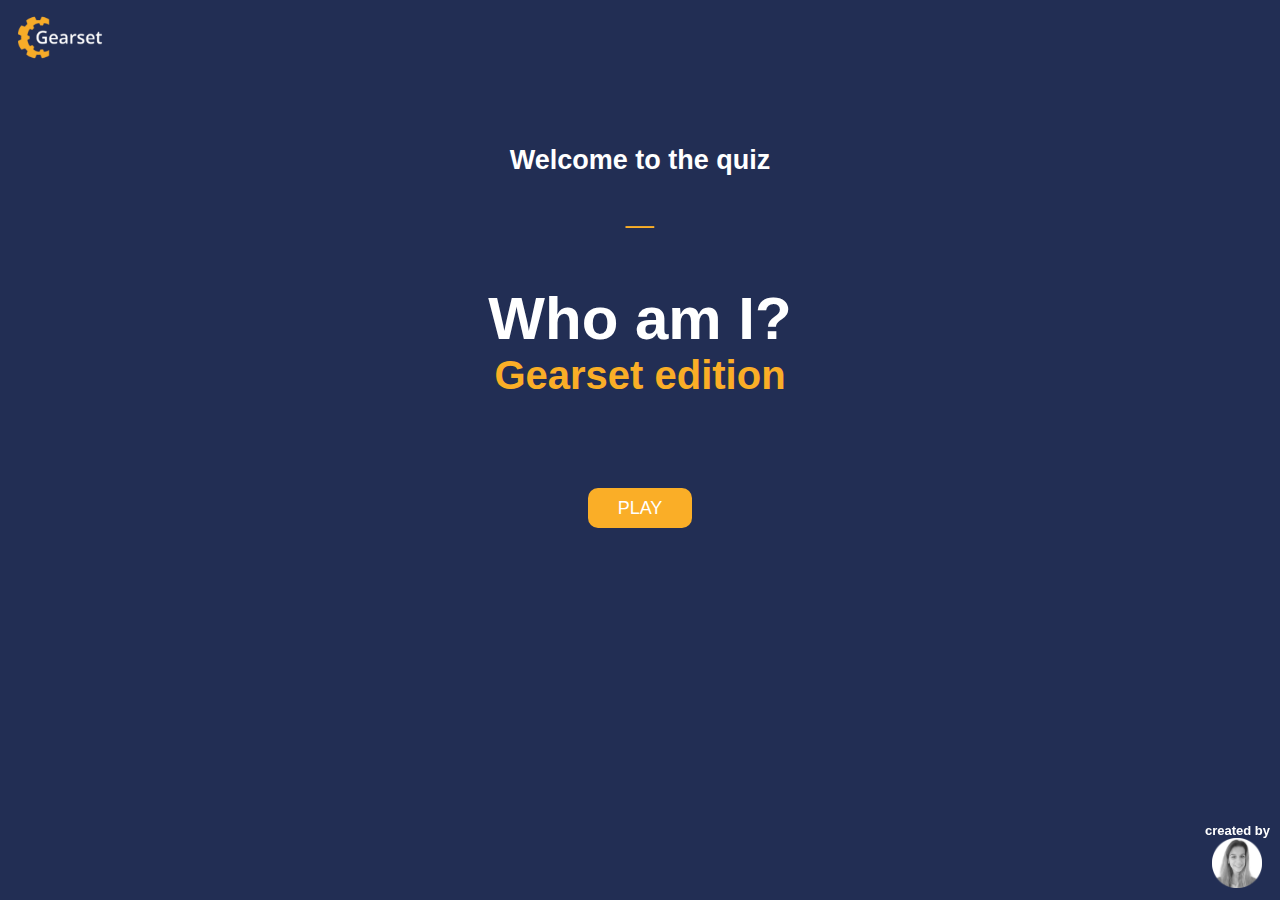
<file: index.html>
<!DOCTYPE html>
<html lang="en">
<head>
    <meta charset="UTF-8">
    <meta http-equiv="X-UA-Compatible" content="IE=edge">
    <meta name="viewport" content="width=device-width, initial-scale=1.0">
    <link rel="stylesheet" href="./css/style.css">
    <title>Who am I? - Gearset edition</title>
</head>
<body class="bodyLandingPage bodyResultsPage">
    <header class="headerLandingPage headResultsPage">
        <img class="logoLandingPage logoResultsPage" src="./imgs/logo2.png" alt="Gearset logo">
    </header>
    <main>
    <div class="landingPageContainer">
        <div class="gameTag">
            <h1>Welcome to the quiz</h1>
            <p class="dashBar">_</p>
            <h2>Who am I?</h2> 
            <h3>Gearset edition</h2>    
            <a href="#" class="btn" id="btnPlay">PLAY</a>  
        </div>
        <div class="startBoxContainer" id="playBox">
            <form class="startFlexContainer" id="usernameForm">
                <input required class="inputUsername" type="text" name="username" id="username" placeholder="choose a username">
                <button class="btn" id="btnSubmit" disabled>SUBMIT</button>
                <!-- <a id="btnStart" class="btn" href="./quiz.html" disabled>START</a> -->
                <!-- check if I can have just one button -->
            </form>
            <a id="btnStart" class="btn" href="./quiz.html">START</a>
            <div>
                <button class="btn" id="btnClose">X</button>
            </div>
        </div>
    </div>
    </main>
    <footer class="footerLandingPage footerResultsPage">
        <h2>created by</h2>
        <img src="./imgs/photos/maria-rounded.png" alt="creator picture: Maria">
    </footer>
    <script defer src="./js/app.js"></script>
</body>
</html>
</file>
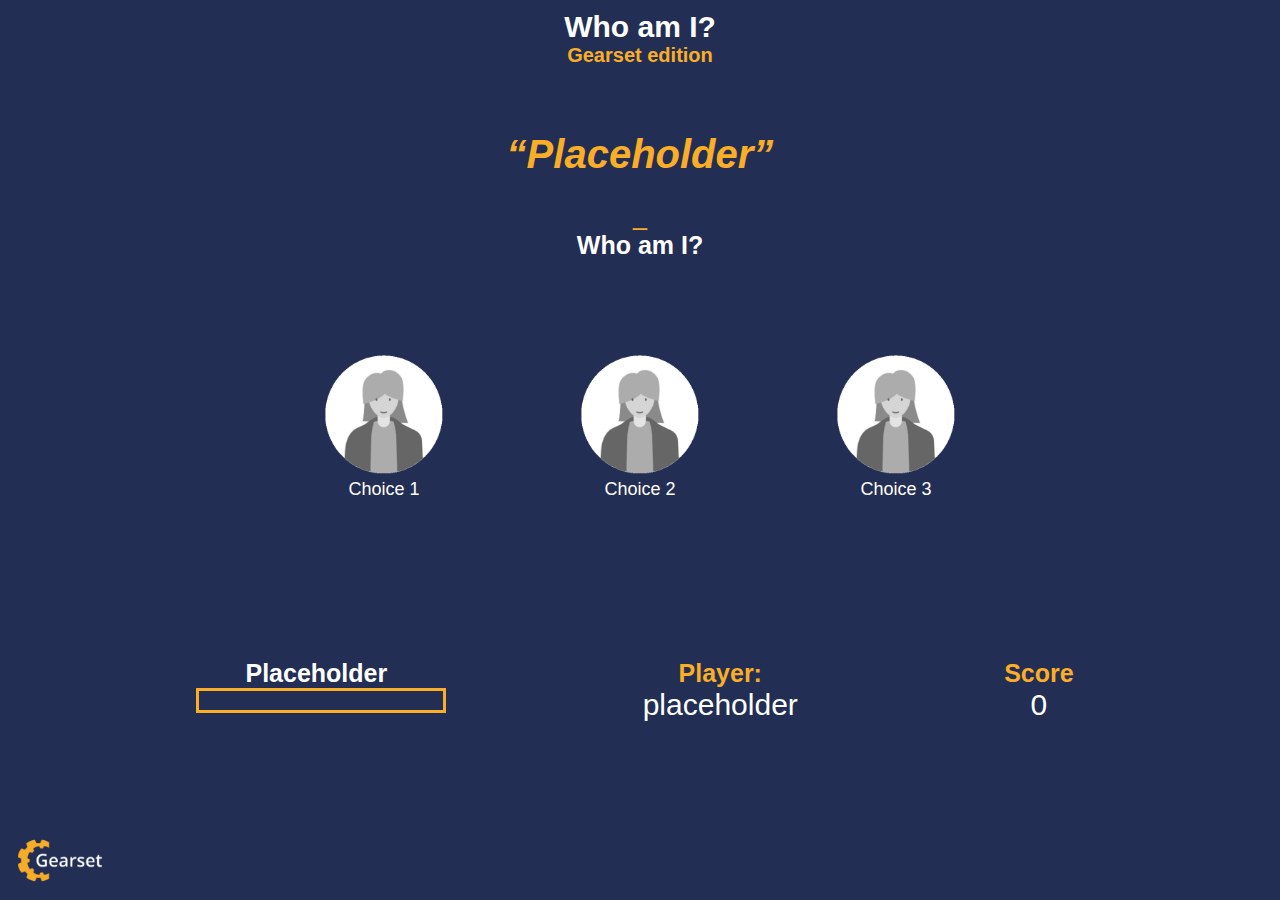
<file: quiz.html>
<!DOCTYPE html>
<html lang="en">
<head>
    <meta charset="UTF-8">
    <meta http-equiv="X-UA-Compatible" content="IE=edge">
    <meta name="viewport" content="width=device-width, initial-scale=1.0">
    <link rel="stylesheet" href="css/style.css">
    <title>Who am I? QUIZ</title>
</head>
<body class="bodyQuizPage bodyResultsPage">
    <header class="headQuizPage headResultsPage">
        <div class="gameTag gameTagQuizPage">
            <h2>Who am I?</h2> 
            <h3>Gearset edition</h2>
        </div>  
    </header>
    <main class="flexQuizBody">
        <div class="sentence">
            <!-- <h1 id="sentenceNumber">#0</h1> -->
            <h2 id="sentenceQuote">“Placeholder”</h2>
        </div>
        <div class="questionTag">
            <p class="dashBarQuiz">_</p>
            <h2>Who am I?</h2> 
        </div>
        <div class="optionsContainer">
            <!-- <div id="game"> -->
                <div class="choiceContainer">
                    <img class="choicePhoto" data-number="1" src="./imgs/photos/generic.png" alt="option1">
                    <p class="choiceName" data-number="1">Choice 1</p>
                </div>
                <div class="choiceContainer">
                    <img class="choicePhoto" data-number="2" src="./imgs/photos/generic.png" alt="option2">
                    <p class="choiceName" data-number="2">Choice 2</p>
                </div>
                <div class="choiceContainer">
                    <img class="choicePhoto" data-number="3" src="./imgs/photos/generic.png" alt="option3">
                    <p class="choiceName" data-number="3">Choice 3</p>
                </div>
            <!-- </div> -->
        </div>
        <div class="finishQuiz">
            <!-- <a id="btnNext" class="btn" href="#">NEXT</a> -->
            <a id="btnFinish" class="btn" href="./results.html">RESULTS</a>
        </div>
        <div class="headsDisplay">
            <div class="headsDisplayItem">
                <h1 class="headsDisplayTitle" id="progressText">Placeholder</h1>
                    <div id="progressBar">
                        <div id="progressBarFull">

                        </div>
                    </div>
                <!-- <p class="headsDisplayText" id="questionCounterText">1/10</p> -->
            </div>
            <div class="headsDisplayItem" id="usernameContainer">
                <h1 class="headsDisplayTitle" id="player">Player:</h1>
                <p class="headsDisplayText" id="usernameActive">placeholder</p>
            </div> 
            <div class="headsDisplayItem" id="scoreContainer">
                <h1 class="headsDisplayTitle">Score</h1>
                <p class="headsDisplayText" id="scoreText">0</p>
            </div>
        </div> 
    </main>
    <footer class="footerQuizPage footerResultsPage">
        <img class="logoLandingPage logoQuizPage logoResultsPage" src="imgs/logo2.png" alt="Gearset logo">
    </footer>
    <script defer src="js/app.js"></script>
</body>
</html>
</file>
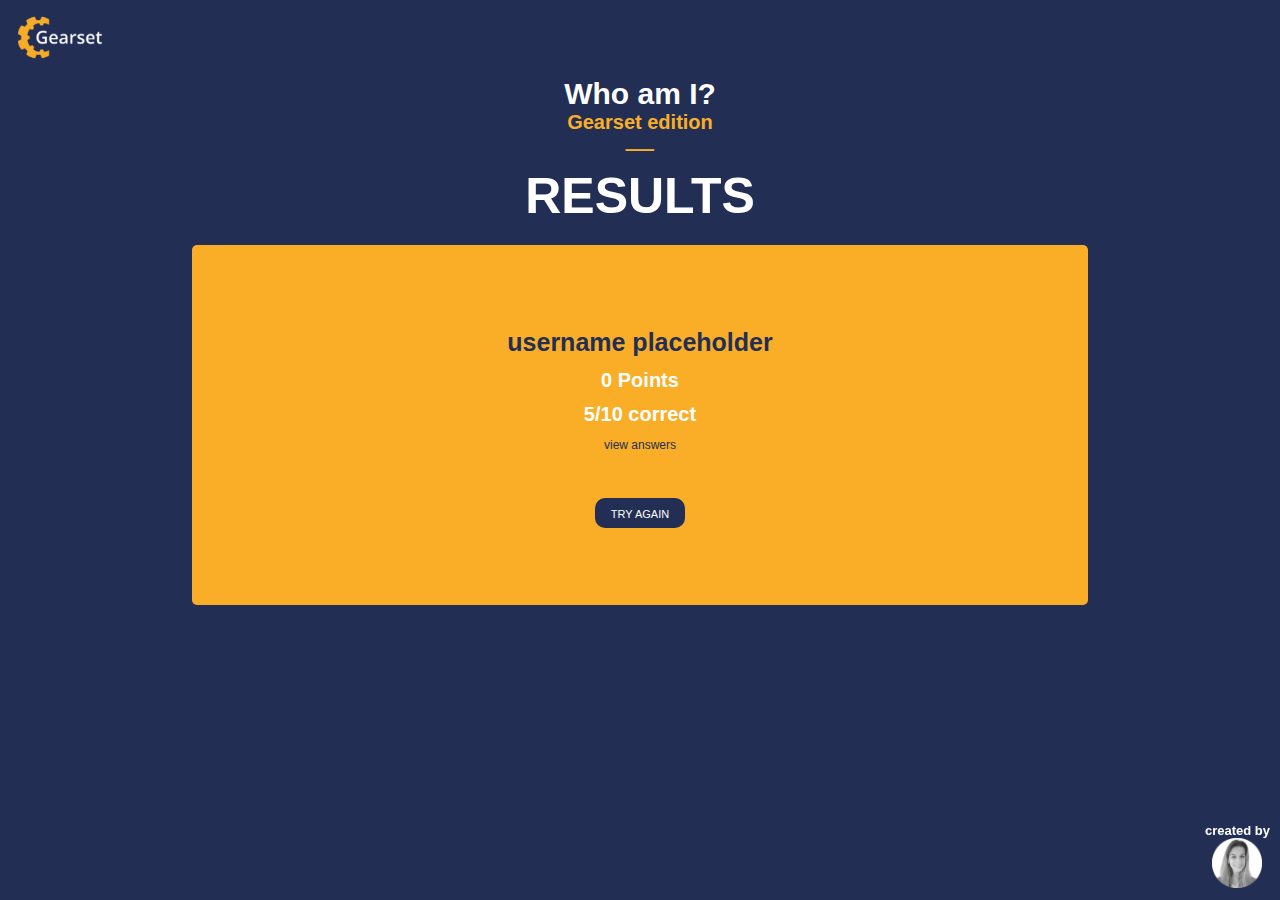
<file: results.html>
<!DOCTYPE html>
<html lang="en">
<head>
    <meta charset="UTF-8">
    <meta http-equiv="X-UA-Compatible" content="IE=edge">
    <meta name="viewport" content="width=device-width, initial-scale=1.0">
    <link rel="stylesheet" href="./css/style.css">
    <title>Who am I? RESULTS</title>
</head>
<body class="bodyResultsPage">
    <header class="headerLandingPage headResultsPage">
        <img class="logoLandingPage logoResultsPage" src="./imgs/logo2.png" alt="Gearset logo">
    </header>
    <main>
    <div class="viewAnswersContainer" id="answersBox">
            <h1 class="answersTitle">CORRECT ANSWERS</h1>
            <div class="sentencesList">
                <div class="sentencesFinal">
                    <h2 class="sentencesListText sentenceText1" data-number="1">"placeholder"</h2>
                    <div class="listFlex">
                        <p class="choiceNameList sentenceName1" data-number="1">Placeholder</p>
                        <img class="choicePhotoList sentencePhoto1" data-number="1" src="./imgs/photos/generic.png" alt="option">
                    </div>
                    <p class="dashBar">-</p>
                </div>
                <div class="sentencesFinal">
                    <h2 class="sentencesListText sentenceText2" data-number="1">"placeholder"</h2>
                    <div class="listFlex">
                        <p class="choiceNameList sentenceName2" data-number="1">Placeholder</p>
                        <img class="choicePhotoList sentencePhoto2" data-number="1" src="./imgs/photos/generic.png" alt="option">
                    </div>
                    <p class="dashBar">-</p>
                </div>
                <div class="sentencesFinal">
                    <h2 class="sentencesListText sentenceText3" data-number="1">"placeholder"</h2>
                    <div class="listFlex">
                        <p class="choiceNameList sentenceName3" data-number="1">Placeholder</p>
                        <img class="choicePhotoList sentencePhoto3" data-number="1" src="./imgs/photos/generic.png" alt="option">
                    </div>
                    <p class="dashBar">-</p>
                </div>
                <div class="sentencesFinal">
                    <h2 class="sentencesListText sentenceText4" data-number="1">"placeholder"</h2>
                    <div class="listFlex">
                        <p class="choiceNameList sentenceName4" data-number="1">Placeholder</p>
                        <img class="choicePhotoList sentencePhoto4" data-number="1" src="./imgs/photos/generic.png" alt="option">
                    </div>
                    <p class="dashBar">-</p>
                </div>
                <div class="sentencesFinal">
                    <h2 class="sentencesListText sentenceText5" data-number="1">"placeholder"</h2>
                    <div class="listFlex">
                        <p class="choiceNameList sentenceName5" data-number="1">Placeholder</p>
                        <img class="choicePhotoList sentencePhoto5" data-number="1" src="./imgs/photos/generic.png" alt="option">
                    </div>
                    <p class="dashBar">-</p>
                </div>
                <div class="sentencesFinal">
                    <h2 class="sentencesListText sentenceText6" data-number="1">"placeholder"</h2>
                    <div class="listFlex">
                        <p class="choiceNameList sentenceName6" data-number="1">Placeholder</p>
                        <img class="choicePhotoList sentencePhoto6" data-number="1" src="./imgs/photos/generic.png" alt="option">
                    </div>
                    <p class="dashBar">-</p>
                </div>
                <div class="sentencesFinal">
                    <h2 class="sentencesListText sentenceText7" data-number="1">"placeholder"</h2>
                    <div class="listFlex">
                        <p class="choiceNameList sentenceName7" data-number="1">Placeholder</p>
                        <img class="choicePhotoList sentencePhoto7" data-number="1" src="./imgs/photos/generic.png" alt="option">
                    </div>
                    <p class="dashBar">-</p>
                </div>
                <div class="sentencesFinal">
                    <h2 class="sentencesListText sentenceText8" data-number="1">"placeholder"</h2>
                    <div class="listFlex">
                        <p class="choiceNameList sentenceName8" data-number="1">Placeholder</p>
                        <img class="choicePhotoList sentencePhoto8" data-number="1" src="./imgs/photos/generic.png" alt="option">
                    </div>
                    <p class="dashBar">-</p>
                </div>
                <div class="sentencesFinal">
                    <h2 class="sentencesListText sentenceText9" data-number="1">"placeholder"</h2>
                    <div class="listFlex">
                        <p class="choiceNameList sentenceName9" data-number="1">Placeholder</p>
                        <img class="choicePhotoList sentencePhoto9" data-number="1" src="./imgs/photos/generic.png" alt="option">
                    </div>
                    <p class="dashBar">-</p>
                </div>
                <div class="sentencesFinal">
                    <h2 class="sentencesListText sentenceText10" data-number="1">"placeholder"</h2>
                    <div class="listFlex">
                        <p class="choiceNameList sentenceName10" data-number="1">Placeholder</p>
                        <img class="choicePhotoList sentencePhoto10" data-number="1" src="./imgs/photos/generic.png" alt="option">
                    </div>
                    <p class="dashBar">-</p>
                </div>
                <div class="sentencesFinal">
                    <h2 class="sentencesListText sentenceText11" data-number="1">"placeholder"</h2>
                    <div class="listFlex">
                        <p class="choiceNameList sentenceName11" data-number="1">Placeholder</p>
                        <img class="choicePhotoList sentencePhoto11" data-number="1" src="./imgs/photos/generic.png" alt="option">
                    </div>
                    <p class="dashBar">-</p>
                </div>
                <div class="sentencesFinal">
                    <h2 class="sentencesListText sentenceText12" data-number="1">"placeholder"</h2>
                    <div class="listFlex">
                        <p class="choiceNameList sentenceName12" data-number="1">Placeholder</p>
                        <img class="choicePhotoList sentencePhoto12" data-number="1" src="./imgs/photos/generic.png" alt="option">
                    </div>
                    <p class="dashBar">-</p>
                </div>
                <div class="sentencesFinal">
                    <h2 class="sentencesListText sentenceText13" data-number="1">"placeholder"</h2>
                    <div class="listFlex">
                        <p class="choiceNameList sentenceName13" data-number="1">Placeholder</p>
                        <img class="choicePhotoList sentencePhoto13" data-number="1" src="./imgs/photos/generic.png" alt="option">
                    </div>
                    <p class="dashBar">-</p>
                </div>
                <div class="sentencesFinal">
                    <h2 class="sentencesListText sentenceText14" data-number="1">"placeholder"</h2>
                    <div class="listFlex">
                        <p class="choiceNameList sentenceName14" data-number="1">Placeholder</p>
                        <img class="choicePhotoList sentencePhoto14" data-number="1" src="./imgs/photos/generic.png" alt="option">
                    </div>
                </div>
            </div>
            <div>
                <button class="btn" id="btnCloseAnswers">X</button>
            </div>
    </div>
    <div class="landingPageResultsContainer">
        <form class="gameTagResults">
            <h2>Who am I?</h2>
            <h3>Gearset edition</h2> 
            <p class="dashBar">_</p>
            <h1>RESULTS</h1> 
        </form>
        <div class="resultsContainer" id="resultsBox">
            <div class="startFlexContainer">
                <h2 class="resultsText" id="usernameResults">username placeholder</h2>
                <h2 class="resultsText" id="finalScore">0 Points</h2>
                <h2 class="resultsText" id="correctAnswers">5/10 correct</h2>
                <a href="#" class="btnX" id="btnViewAnswers">view answers</a>  
            </div>
            <div class="flexButtons">
                <!-- <button type="submit" id="saveScore" class="btn">SAVE</button> -->
                <a id="playAgain" class="btn" href="./index.html">TRY AGAIN</a>
            </div>    
        </div>
    </div>
    
    </main>
    <footer class="footerLandingPage footerResultsPage">
        <h2>created by</h2>
        <img src="./imgs/photos/maria-rounded.png" alt="creator picture: Maria">
    </footer>
    <script defer src="./js/app.js"></script>
</body>
</html>
</file>
<file: css/style.css>
/* color orange #faae27 or rgba(250,174,39,255)
color blue #222e54 or rgba(34,46,84,255) */

/* MOBILE FIRST APPROACH */
/* ----------- defaults PAGE 1 LANDING -----------  */
:root {
  background-color: #222e54;
  font-size: 62.5%;
}

* {
  margin: 0;
  padding: 0;
  box-sizing: border-box;
  font-family: Arial, Helvetica, sans-serif;
  color: white;
  text-align: center;
  text-decoration: none;
}

img {
  width: 100px;
}

/* not sure if I want this in the layout */
/* body {
  background-image: url(/imgs/background2-1080x1920.jpg);
  background-size: 400px;
  height: 100vh;
  background-position: right top;
  background-repeat: no-repeat;
} */

.btn {
  font-size: 1.8rem;
  padding: 1rem;
  background-color: rgba(250, 174, 39, 255);
  border-radius: 1rem;
}

.btn:hover {
  cursor: pointer;
  box-shadow: 0px 0px 10px 1px rgba(0, 0, 0, 0.49);
  padding: 1.1rem;
}

/* ----------- defaults PAGE 2 QUIZ -----------  */

.choiceContainer:hover {
  cursor: pointer;
  /* box-shadow: 0px 0px 10px 1px rgba(0, 0, 0, 0.49); */
  /* padding: 2rem; */
}

.choicePhoto:hover {
  width: 103px;
}

/* ----------- defaults PAGE 3 RESULTS -----------  */

/* ----------- style PAGE 1 LANDING -----------  */
/* ---- style PAGE 1 LANDING - header ----  */
.headerLandingPage {
  padding: 10px;
  float: left;
}

/* ---- style PAGE 1 LANDING - main ----  */
.landingPageContainer {
  width: 97vw;
  height: 50vh;
  display: flex;
  justify-content: center;
  align-items: center;
  margin-right: auto;
  margin-left: auto;
  /* background-color: red; */
}

.gameTag h1 {
  font-size: 2.7rem;
  padding-top: 60px;
}

.gameTag p {
  font-size: 5rem;
  margin-bottom: 5rem;
  font-weight: bold;
  color: rgba(250, 174, 39, 255);
}

.gameTag h2 {
  font-size: 6rem;
  font-weight: bold;
}

.gameTag h3 {
  font-size: 4rem;
  margin-bottom: 5rem;
  color: rgba(250, 174, 39, 255);
  padding-bottom: 50px;
}

#btnPlay {
  padding: 1rem 3rem;
}

#btnPlay:hover {
  padding: 1.1rem 3.1rem;
}

.startBoxContainer {
  background-color: rgba(250, 174, 39, 1);
  position: absolute;
  margin-top: 60vh;
  border-radius: 5px;
  padding: 25px 35px 15px 35px;
}

.startFlexContainer {
  width: 60vw;
  max-width: 500px;
  height: 15vh;
  display: flex;
  flex-wrap: wrap;
  flex-direction: column;
  justify-content: space-around;
  align-items: center;
}

.inputUsername {
  padding: 0.7rem 12%;
  font-size: 1.5rem;
  color: rgba(34, 46, 84, 255);
  border-radius: 5px;
  border: none;
}

#btnSubmit {
  font-size: 11px;
  width: 7rem;
  background-color: rgba(34, 46, 84, 255);
  border: none;
}

#btnStart {
  background-color: rgba(34, 46, 84, 255);
  display: none;
  font-size: 1.5rem;
  width: 100%;
  border: none;
}

#btnClose {
  background-color: rgba(34, 46, 84, 255);
  font-size: 0.8rem;
  width: 2.5rem;
  border: none;
  border-radius: 5px;
  position: absolute;
  top: 10px;
  right: 10px;
}

.startBoxContainer {
  display: none;
}

/* ---- style PAGE 1 LANDING - footer ----  */
.footerLandingPage h2 {
  font-size: 1.3rem;
}
.footerLandingPage img {
  width: 50px;
}

.footerLandingPage {
  position: fixed;
  /* top: 85vh; */
  right: 10px;
  bottom: 10px;
}

/* ----------- style PAGE 2 QUIZ -----------  */
/* ---- style PAGE 2 QUIZ - header ----  */
.gameTagQuizPage h2 {
  margin-top: 1rem;
  font-size: 3rem;
}

/*spacing between heading and the rest */
.gameTagQuizPage h3 {
  font-size: 2rem;
  margin-bottom: 0rem;
  padding-bottom: 0rem;
}

/* ---- style PAGE 2 QUIZ - main ----  */
.flexQuizBody {
  display: flex;
  flex-direction: column;
  height: 80vh;
  justify-content: space-evenly;
  /* background-color: red; */
}

.sentence {
  display: flex;
  margin: 0rem 2rem 0rem 2rem;
  /* background-color: white; */
}

#sentenceQuote {
  font-size: 3rem;
  font-style: italic;
  margin-right: auto;
  margin-left: auto;
  text-align: center;
  color: rgba(250, 174, 39, 255);
}

/* not happy with this, check later */
.questionTag {
  position: relative;
  /* align-self: flex-end; */
  margin-right: auto;
  margin-left: auto;
  /* margin-right: 6rem; */
  margin-top: -4rem;
}

.questionTag > * {
  text-align: center;
  font-size: 2.5rem;
}

.questionTag p {
  color: rgba(250, 174, 39, 255);
}

.optionsContainer {
  display: flex;
  width: 100vw;
  margin-left: auto;
  margin-right: auto;
  justify-content: space-around;
}

.choiceContainer {
  display: inline-block;
  font-size: 1.8rem;
  margin-right: 0.5rem;
  margin-left: 0.5rem;
  margin-top: 3rem;
  /* background-color: blue; */
}

.correct {
  width: 125px;
  height: 128px;
  border-radius: 10px;
  background-color: green;
}

.incorrect {
  width: 125px;
  height: 128px;
  border-radius: 10px;
  background-color: red;
}

#btnNext {
  display: none;
  width: 200px;
  margin-right: auto;
  margin-left: auto;
}

#btnFinish {
  display: none;
  width: 200px;
  margin-right: auto;
  margin-left: auto;
}

.headsDisplay {
  display: flex;
  /* flex-direction: column; */
  width: 100vw;
  justify-content: space-evenly;
  font-size: 1.7rem;
  margin-top: 3rem;
  /* background-color: red; */
}

.headsDisplayTitle {
  color: rgba(250, 174, 39, 255);
  margin-right: 1rem;
  font-size: 1.5rem;
}

.headsDisplayText {
  margin-right: 1rem;
  font-size: 2.2rem;
}

#progressBar {
  width: 15rem;
  height: 2.5rem;
  border: 0.3rem solid rgba(250, 174, 39, 255);
  /* background-color: blue; */
}

#progressText {
  color: white;
}

/* starts filling 0% and javascript will change the widht to increase the bar */
#progressBarFull {
  height: 2rem;
  background-color: rgba(250, 174, 39, 255);
  width: 0%;
}

/* ---- style PAGE 2 QUIZ - footer ----  */
.footerQuizPage {
  position: fixed;
  left: 10px;
  bottom: 10px;
}

/* ----------- style PAGE 3 RESULTS -----------  */
/* ---- style PAGE 3 RESULTS - header ----  */

/* ---- style PAGE 3 RESULTS - main ----  */
.landingPageResultsContainer {
  width: 97vw;
  display: flex;
  flex-direction: column;
  justify-content: center;
  align-items: center;
  align-content: space-between;
  margin-right: auto;
  margin-left: auto;
  /* background-color: white; */
}

.gameTagResults {
  /* background-color: red; */
  display: flex;
  flex-direction: column;
  align-items: center;
  /* margin-top: -25px; */
}

/* results word */
.gameTagResults h1 {
  font-size: 5rem;
  padding-top: 10px;
}

/* dash symbol _ */
.gameTagResults p {
  font-size: 5rem;
  font-weight: bold;
  /* have to make negative because _ adds too much on top */
  margin-top: -35px;
  color: rgba(250, 174, 39, 255);
  /* background-color: red; */
}

.gameTagResults h2 {
  font-size: 3rem;
  font-weight: bold;
}

.gameTagResults h3 {
  font-size: 2rem;
  color: rgba(250, 174, 39, 255);
}

.resultsContainer {
  background-color: rgba(250, 174, 39, 1);
  display: flex;
  flex-direction: column;
  align-items: center;
  justify-content: center;
  align-content: space-between;
  width: 70vw;
  height: 40vh;
  margin: 2rem;
  border-radius: 5px;
  padding: 25px 35px;
}

.startFlexContainer {
  /* background-color: red; */
  display: flex;
  flex-wrap: wrap;
  flex-direction: column;
  justify-content: space-around;
  align-items: center;
  margin-bottom: 2rem;
  /* background-color: red; */
}

.resultsText {
  font-size: 2rem;
}

#usernameResults {
  color: #222e54;
  font-size: 2.5rem;
}

#btnViewAnswers {
  font-size: 1.2rem;
  color: #222e54;
  background-color: none;
}

#btnViewAnswers:hover {
  cursor: pointer;
  font-size: 1.4rem;
  font-weight: bolder;
}

#playAgain,
#saveScore {
  font-size: 11px;
  width: 6.5rem;
  height: 3rem;
  background-color: rgba(34, 46, 84, 255);
  border: none;
}

#playAgain {
  width: 9rem;
}

.flexButtons {
  display: flex;
}

.flexButtons * {
  margin: 2rem 2rem 0px 2rem;
}

.viewAnswersContainer {
  background-color: rgba(250, 174, 39, 1);
  position: absolute;
  width: 80vw;
  height: 80vh;
  left: 0;
  right: 0;
  margin-left: auto;
  margin-right: auto;
  top: 0;
  bottom: 0;
  margin-top: auto;
  margin-bottom: auto;
  border-radius: 5px;
  padding: 25px 35px 15px 35px;
}

.answersTitle {
  color: rgba(34, 46, 84, 255);
  margin-bottom: 1rem;
}

.listFlex {
  display: flex;
  align-items: center;
  justify-content: center;
  margin-top: 0.5rem;
}

.listFlex > * {
  margin-left: 1rem;
  margin-right: 1rem;
}

.choiceNameList {
  font-size: 1.5rem;
  color: rgba(34, 46, 84, 255);
}

.choicePhotoList {
  width: 50px;
}

.dashBar {
  color: rgba(34, 46, 84, 255);
  font-size: 4rem;
}

#btnCloseAnswers {
  background-color: rgba(34, 46, 84, 255);
  font-size: 0.8rem;
  width: 2.5rem;
  border: none;
  border-radius: 5px;
  position: absolute;
  top: 10px;
  right: 10px;
}

.viewAnswersContainer {
  display: none;
  overflow-y: scroll;
}

/* ---- style PAGE 3 RESULTS - footer ----  */

/* MOBILE FIRST APPROACH - DESKTOP BELLOW */
/* ----------- defaults PAGE 1 LANDING -----------  */
@media screen and (min-width: 801px) {
  #sentenceQuote {
    font-size: 4rem;
  }

  .optionsContainer {
    display: flex;
    width: 60vw;
    margin-left: auto;
    margin-right: auto;
    justify-content: space-around;
  }

  .choicePhoto {
    width: 120px;
  }

  .choicePhoto:hover {
    width: 125px;
  }

  .headsDisplayTitle {
    font-size: 2.5rem;
  }

  .headsDisplayText {
    font-size: 3rem;
  }

  #progressBar {
    width: 25rem;
    height: 2.5rem;
    border: 0.3rem solid rgba(250, 174, 39, 255);
    /* background-color: blue; */
  }
}
</file>
